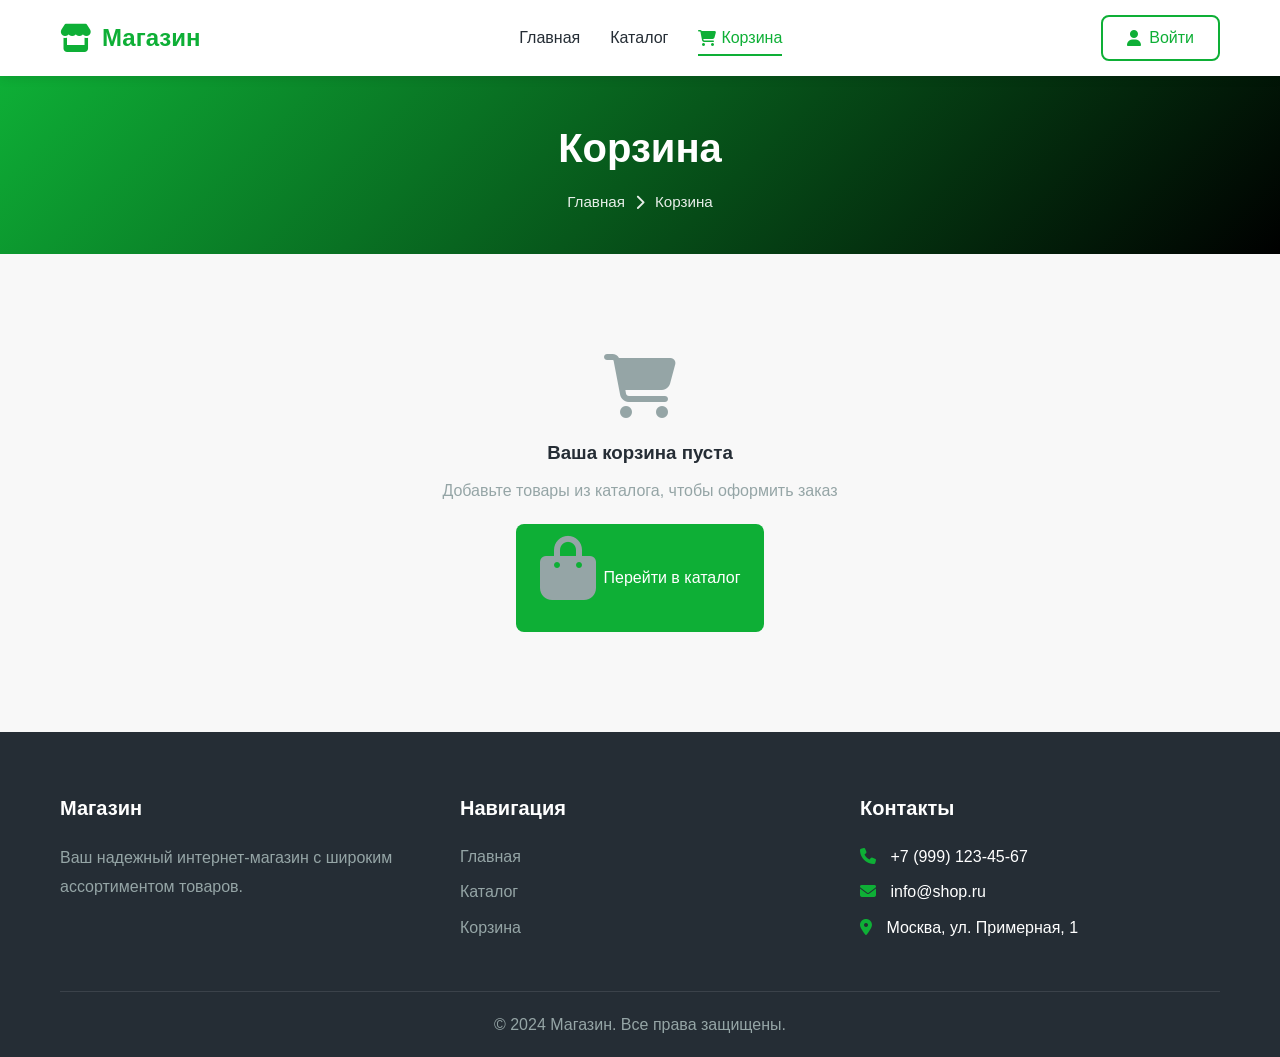
<file: Work VS/online-shop/pages/cart.html>
<!DOCTYPE html>
<html lang="ru">
<head>
    <meta charset="UTF-8">
    <meta name="viewport" content="width=device-width, initial-scale=1.0">
    <title>Корзина - Магазин</title>
    <link rel="stylesheet" href="../css/style.css">
    <link rel="stylesheet" href="https://cdnjs.cloudflare.com/ajax/libs/font-awesome/6.4.0/css/all.min.css">
</head>
<body>
    <!-- Header -->
    <header class="header">
        <div class="container">
            <div class="header-content">
                <a href="../index.html" class="logo">
                    <i class="fas fa-store"></i>
                    <span>Магазин</span>
                </a>
                <nav class="nav">
                    <a href="../index.html" class="nav-link">Главная</a>
                    <a href="catalog.html" class="nav-link">Каталог</a>
                    <a href="cart.html" class="nav-link cart-link active">
                        <i class="fas fa-shopping-cart"></i>
                        Корзина
                        <span class="cart-count" id="cart-count">0</span>
                    </a>
                </nav>
                <div class="header-actions">
                    <div class="user-menu" id="user-menu">
                        <button class="btn btn-outline" id="login-btn">
                            <i class="fas fa-user"></i>
                            Войти
                        </button>
                    </div>
                    <div class="user-logged" id="user-logged" style="display: none;">
                        <div class="user-dropdown">
                            <button class="user-btn" id="user-btn">
                                <i class="fas fa-user-circle"></i>
                                <span id="user-name">Пользователь</span>
                                <i class="fas fa-chevron-down"></i>
                            </button>
                            <div class="dropdown-menu" id="dropdown-menu">
                                <a href="profile.html" class="dropdown-item">
                                    <i class="fas fa-user"></i>
                                    Личный кабинет
                                </a>
                                <a href="orders.html" class="dropdown-item">
                                    <i class="fas fa-box"></i>
                                    Мои заказы
                                </a>
                                <a href="admin.html" class="dropdown-item admin-only" id="admin-link" style="display: none;">
                                    <i class="fas fa-cog"></i>
                                    Админ панель
                                </a>
                                <hr class="dropdown-divider">
                                <button class="dropdown-item logout-btn" id="logout-btn">
                                    <i class="fas fa-sign-out-alt"></i>
                                    Выйти
                                </button>
                            </div>
                        </div>
                    </div>
                </div>
            </div>
        </div>
    </header>

    <!-- Page Header -->
    <section class="page-header">
        <div class="container">
            <h1>Корзина</h1>
            <div class="breadcrumb">
                <a href="../index.html">Главная</a>
                <i class="fas fa-chevron-right"></i>
                <span>Корзина</span>
            </div>
        </div>
    </section>

    <!-- Cart Section -->
    <section class="cart-section">
        <div class="container">
            <!-- Empty Cart Message -->
            <div class="cart-empty" id="cart-empty" style="display: none;">
                <i class="fas fa-shopping-cart"></i>
                <h3>Ваша корзина пуста</h3>
                <p>Добавьте товары из каталога, чтобы оформить заказ</p>
                <a href="catalog.html" class="btn btn-primary">
                    <i class="fas fa-shopping-bag"></i>
                    Перейти в каталог
                </a>
            </div>

            <!-- Cart Content -->
            <div class="cart-container" id="cart-content" style="display: none;">
                <div class="cart-items">
                    <h2>Товары в корзине (<span id="items-count">0</span>)</h2>
                    <div id="cart-items-list">
                        <!-- Cart items will be loaded here -->
                    </div>
                    <div class="cart-actions" style="margin-top: 20px; display: flex; gap: 10px;">
                        <button class="btn btn-outline" onclick="clearCart(); renderCartItems();">
                            <i class="fas fa-trash"></i>
                            Очистить корзину
                        </button>
                        <a href="catalog.html" class="btn btn-outline">
                            <i class="fas fa-arrow-left"></i>
                            Продолжить покупки
                        </a>
                    </div>
                </div>

                <div class="cart-summary">
                    <h2>Итого</h2>
                    <div class="summary-row">
                        <span>Товары:</span>
                        <span id="cart-subtotal">0 ₽</span>
                    </div>
                    <div class="summary-row">
                        <span>Доставка:</span>
                        <span id="cart-shipping">0 ₽</span>
                    </div>
                    <div class="summary-row total">
                        <span>К оплате:</span>
                        <span id="cart-total">0 ₽</span>
                    </div>
                    
                    <div class="promo-code">
                        <input type="text" placeholder="Промокод" id="promo-input">
                        <button class="btn btn-outline btn-block" onclick="applyPromo()">
                            Применить промокод
                        </button>
                    </div>
                    
                    <button class="btn btn-primary btn-block btn-lg" onclick="checkout()">
                        <i class="fas fa-credit-card"></i>
                        Оформить заказ
                    </button>
                    
                    <p style="text-align: center; margin-top: 15px; color: var(--gray-color); font-size: 0.9rem;">
                        <i class="fas fa-lock"></i>
                        Безопасная оплата
                    </p>
                </div>
            </div>
        </div>
    </section>

    <!-- Footer -->
    <footer class="footer">
        <div class="container">
            <div class="footer-content">
                <div class="footer-section">
                    <h4>Магазин</h4>
                    <p>Ваш надежный интернет-магазин с широким ассортиментом товаров.</p>
                </div>
                <div class="footer-section">
                    <h4>Навигация</h4>
                    <ul>
                        <li><a href="../index.html">Главная</a></li>
                        <li><a href="catalog.html">Каталог</a></li>
                        <li><a href="cart.html">Корзина</a></li>
                    </ul>
                </div>
                <div class="footer-section">
                    <h4>Контакты</h4>
                    <ul>
                        <li><i class="fas fa-phone"></i> +7 (999) 123-45-67</li>
                        <li><i class="fas fa-envelope"></i> info@shop.ru</li>
                        <li><i class="fas fa-map-marker-alt"></i> Москва, ул. Примерная, 1</li>
                    </ul>
                </div>
            </div>
            <div class="footer-bottom">
                <p>&copy; 2024 Магазин. Все права защищены.</p>
            </div>
        </div>
    </footer>

    <!-- Login Modal -->
    <div class="modal" id="login-modal">
        <div class="modal-overlay"></div>
        <div class="modal-content">
            <button class="modal-close" id="modal-close">
                <i class="fas fa-times"></i>
            </button>
            <div class="modal-header">
                <h2 id="modal-title">Вход</h2>
            </div>
            <div class="modal-body">
                <form id="auth-form">
                    <div class="form-group" id="name-group" style="display: none;">
                        <label for="name">Имя</label>
                        <input type="text" id="name" name="name" placeholder="Введите ваше имя">
                    </div>
                    <div class="form-group">
                        <label for="email">Email</label>
                        <input type="email" id="email" name="email" placeholder="Введите email" required>
                    </div>
                    <div class="form-group">
                        <label for="password">Пароль</label>
                        <input type="password" id="password" name="password" placeholder="Введите пароль" required>
                    </div>
                    <button type="submit" class="btn btn-primary btn-block" id="auth-submit">Войти</button>
                </form>
                <div class="modal-footer">
                    <p id="auth-switch">
                        Нет аккаунта? <a href="#" id="switch-to-register">Зарегистрироваться</a>
                    </p>
                </div>
            </div>
        </div>
    </div>

    <script src="../js/data.js"></script>
    <script src="../js/auth.js"></script>
    <script src="../js/cart.js"></script>
    <script src="../js/main.js"></script>
    <script>
        // Initialize cart page
        document.addEventListener('DOMContentLoaded', function() {
            renderCartItems();
        });
        
        // Apply promo code
        function applyPromo() {
            const promoInput = document.getElementById('promo-input');
            const code = promoInput.value.trim().toUpperCase();
            
            if (code === 'SALE10') {
                showToast('Промокод применен! Скидка 10%', 'success');
                // In real app, apply discount to cart
            } else if (code === '') {
                showToast('Введите промокод', 'error');
            } else {
                showToast('Недействительный промокод', 'error');
            }
        }
    </script>
</body>
</html>
</file>
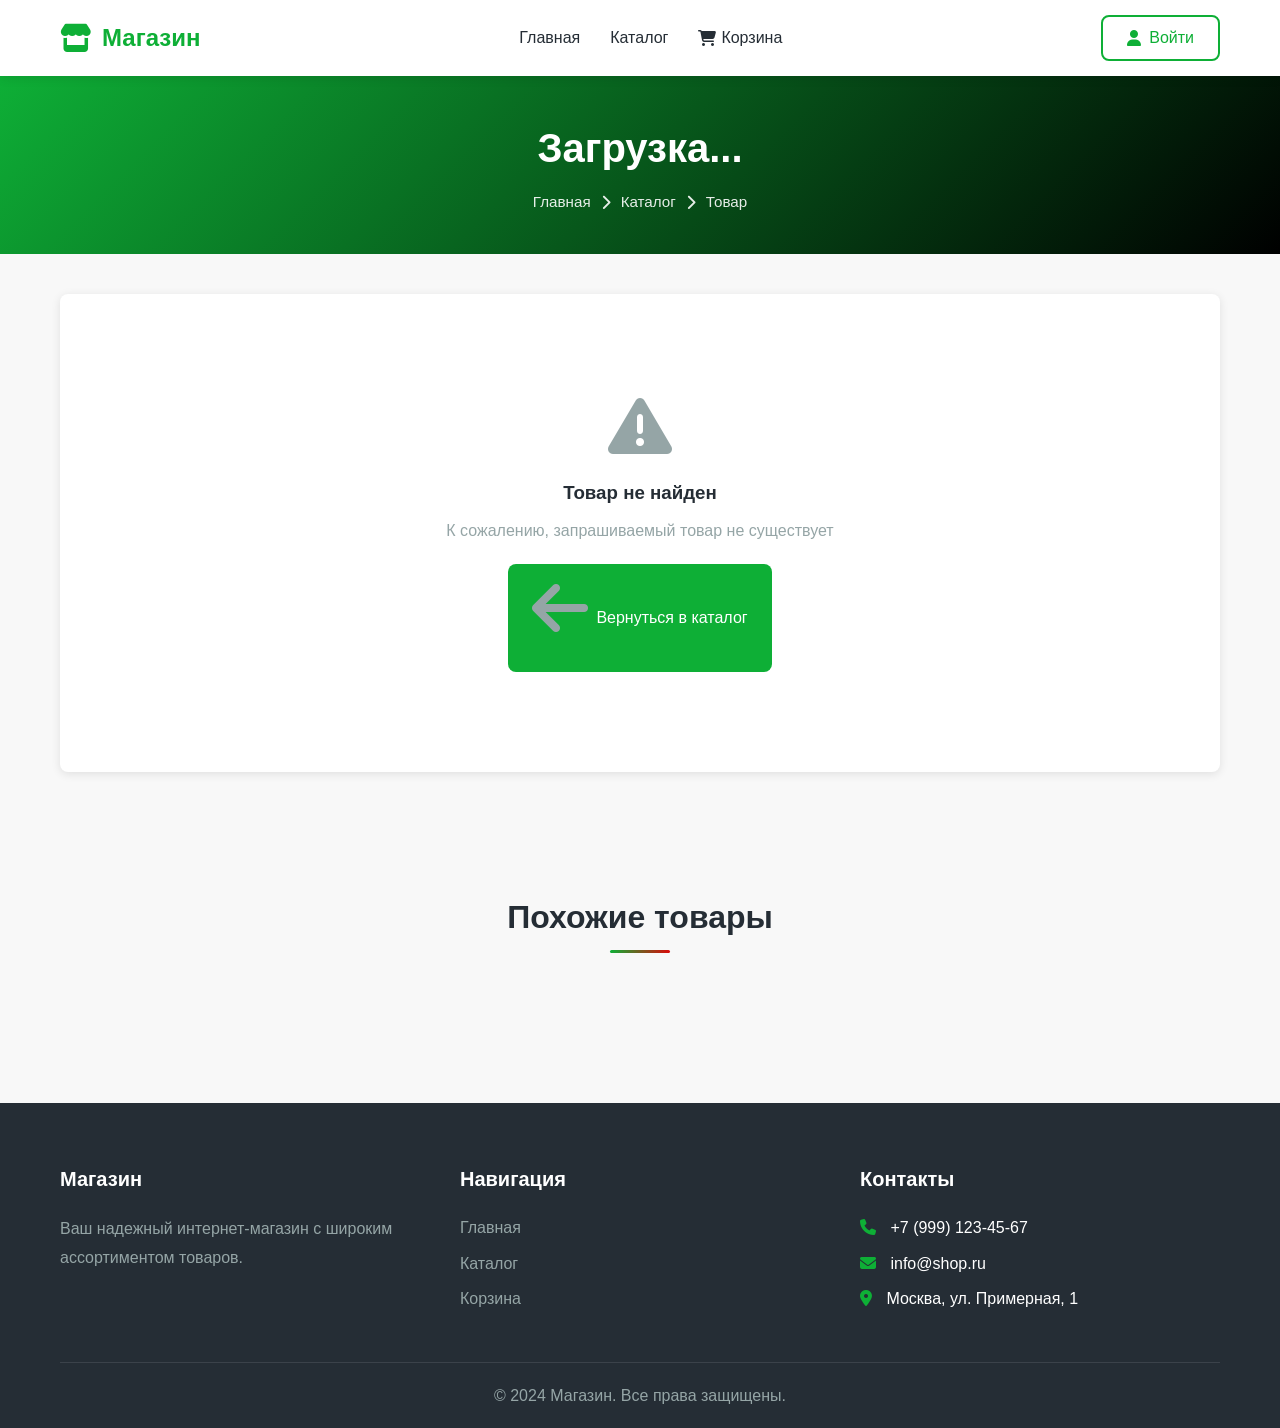
<file: Work VS/online-shop/pages/product.html>
<!DOCTYPE html>
<html lang="ru">
<head>
    <meta charset="UTF-8">
    <meta name="viewport" content="width=device-width, initial-scale=1.0">
    <title>Товар - Магазин</title>
    <link rel="stylesheet" href="../css/style.css">
    <link rel="stylesheet" href="https://cdnjs.cloudflare.com/ajax/libs/font-awesome/6.4.0/css/all.min.css">
</head>
<body>
    <!-- Header -->
    <header class="header">
        <div class="container">
            <div class="header-content">
                <a href="../index.html" class="logo">
                    <i class="fas fa-store"></i>
                    <span>Магазин</span>
                </a>
                <nav class="nav">
                    <a href="../index.html" class="nav-link">Главная</a>
                    <a href="catalog.html" class="nav-link">Каталог</a>
                    <a href="cart.html" class="nav-link cart-link">
                        <i class="fas fa-shopping-cart"></i>
                        Корзина
                        <span class="cart-count" id="cart-count">0</span>
                    </a>
                </nav>
                <div class="header-actions">
                    <div class="user-menu" id="user-menu">
                        <button class="btn btn-outline" id="login-btn">
                            <i class="fas fa-user"></i>
                            Войти
                        </button>
                    </div>
                    <div class="user-logged" id="user-logged" style="display: none;">
                        <div class="user-dropdown">
                            <button class="user-btn" id="user-btn">
                                <i class="fas fa-user-circle"></i>
                                <span id="user-name">Пользователь</span>
                                <i class="fas fa-chevron-down"></i>
                            </button>
                            <div class="dropdown-menu" id="dropdown-menu">
                                <a href="profile.html" class="dropdown-item">
                                    <i class="fas fa-user"></i>
                                    Личный кабинет
                                </a>
                                <a href="orders.html" class="dropdown-item">
                                    <i class="fas fa-box"></i>
                                    Мои заказы
                                </a>
                                <a href="admin.html" class="dropdown-item admin-only" id="admin-link" style="display: none;">
                                    <i class="fas fa-cog"></i>
                                    Админ панель
                                </a>
                                <hr class="dropdown-divider">
                                <button class="dropdown-item logout-btn" id="logout-btn">
                                    <i class="fas fa-sign-out-alt"></i>
                                    Выйти
                                </button>
                            </div>
                        </div>
                    </div>
                </div>
            </div>
        </div>
    </header>

    <!-- Page Header -->
    <section class="page-header">
        <div class="container">
            <h1 id="product-title">Загрузка...</h1>
            <div class="breadcrumb">
                <a href="../index.html">Главная</a>
                <i class="fas fa-chevron-right"></i>
                <a href="catalog.html">Каталог</a>
                <i class="fas fa-chevron-right"></i>
                <span id="breadcrumb-product">Товар</span>
            </div>
        </div>
    </section>

    <!-- Product Detail Section -->
    <section class="product-detail">
        <div class="container">
            <div class="product-detail-container" id="product-container">
                <!-- Product will be loaded here -->
                <div class="loading">
                    <div class="spinner"></div>
                </div>
            </div>
        </div>
    </section>

    <!-- Related Products -->
    <section class="popular-products">
        <div class="container">
            <h2 class="section-title">Похожие товары</h2>
            <div class="products-grid" id="related-products">
                <!-- Related products will be loaded here -->
            </div>
        </div>
    </section>

    <!-- Footer -->
    <footer class="footer">
        <div class="container">
            <div class="footer-content">
                <div class="footer-section">
                    <h4>Магазин</h4>
                    <p>Ваш надежный интернет-магазин с широким ассортиментом товаров.</p>
                </div>
                <div class="footer-section">
                    <h4>Навигация</h4>
                    <ul>
                        <li><a href="../index.html">Главная</a></li>
                        <li><a href="catalog.html">Каталог</a></li>
                        <li><a href="cart.html">Корзина</a></li>
                    </ul>
                </div>
                <div class="footer-section">
                    <h4>Контакты</h4>
                    <ul>
                        <li><i class="fas fa-phone"></i> +7 (999) 123-45-67</li>
                        <li><i class="fas fa-envelope"></i> info@shop.ru</li>
                        <li><i class="fas fa-map-marker-alt"></i> Москва, ул. Примерная, 1</li>
                    </ul>
                </div>
            </div>
            <div class="footer-bottom">
                <p>&copy; 2024 Магазин. Все права защищены.</p>
            </div>
        </div>
    </footer>

    <!-- Login Modal -->
    <div class="modal" id="login-modal">
        <div class="modal-overlay"></div>
        <div class="modal-content">
            <button class="modal-close" id="modal-close">
                <i class="fas fa-times"></i>
            </button>
            <div class="modal-header">
                <h2 id="modal-title">Вход</h2>
            </div>
            <div class="modal-body">
                <form id="auth-form">
                    <div class="form-group" id="name-group" style="display: none;">
                        <label for="name">Имя</label>
                        <input type="text" id="name" name="name" placeholder="Введите ваше имя">
                    </div>
                    <div class="form-group">
                        <label for="email">Email</label>
                        <input type="email" id="email" name="email" placeholder="Введите email" required>
                    </div>
                    <div class="form-group">
                        <label for="password">Пароль</label>
                        <input type="password" id="password" name="password" placeholder="Введите пароль" required>
                    </div>
                    <button type="submit" class="btn btn-primary btn-block" id="auth-submit">Войти</button>
                </form>
                <div class="modal-footer">
                    <p id="auth-switch">
                        Нет аккаунта? <a href="#" id="switch-to-register">Зарегистрироваться</a>
                    </p>
                </div>
            </div>
        </div>
    </div>

    <script src="../js/data.js"></script>
    <script src="../js/auth.js"></script>
    <script src="../js/cart.js"></script>
    <script src="../js/main.js"></script>
    <script src="../js/product.js"></script>
</body>
</html>
</file>
<file: Work VS/online-shop/css/style.css>
/* ===== CSS Variables ===== */
:root {
    --primary-color: #0eaf36;
    --primary-dark: #000000;
    --secondary-color: #da0a0a;
    --secondary-dark: #ce0a8c;
    --danger-color: #e74c3c;
    --danger-dark: #c0392b;
    --warning-color: #f39c12;
    --dark-color: #252d35;
    --light-color: #ecf0f1;
    --gray-color: #95a5a6;
    --white: #ffffff;
    --black: #000000;
    --shadow: 0 2px 10px rgba(0, 0, 0, 0.1);
    --shadow-lg: 0 5px 20px rgba(0, 0, 0, 0.15);
    --border-radius: 8px;
    --transition: all 0.3s ease;
}

/* ===== Reset & Base Styles ===== */
* {
    margin: 0;
    padding: 0;
    box-sizing: border-box;
}

html {
    scroll-behavior: smooth;
}

body {
    font-family: 'Segoe UI', Tahoma, Geneva, Verdana, sans-serif;
    line-height: 1.6;
    color: var(--dark-color);
    background-color: #f8f8f8;
    min-height: 100vh;
    display: flex;
    flex-direction: column;
}

a {
    text-decoration: none;
    color: inherit;
}

ul {
    list-style: none;
}

img {
    max-width: 100%;
    height: auto;
}

/* ===== Container ===== */
.container {
    max-width: 1200px;
    margin: 0 auto;
    padding: 0 20px;
}

/* ===== Buttons ===== */
.btn {
    display: inline-flex;
    align-items: center;
    justify-content: center;
    gap: 8px;
    padding: 12px 24px;
    border: none;
    border-radius: var(--border-radius);
    font-size: 1rem;
    font-weight: 500;
    cursor: pointer;
    transition: var(--transition);
    text-decoration: none;
}

.btn-primary {
    background-color: var(--primary-color);
    color: var(--white);
}

.btn-primary:hover {
    background-color: var(--primary-dark);
    transform: translateY(-2px);
}

.btn-secondary {
    background-color: var(--secondary-color);
    color: var(--white);
}

.btn-secondary:hover {
    background-color: var(--secondary-dark);
}

.btn-danger {
    background-color: var(--danger-color);
    color: var(--white);
}

.btn-danger:hover {
    background-color: var(--danger-dark);
}

.btn-outline {
    background-color: transparent;
    border: 2px solid var(--primary-color);
    color: var(--primary-color);
}

.btn-outline:hover {
    background-color: var(--primary-color);
    color: var(--white);
}

.btn-sm {
    padding: 8px 16px;
    font-size: 0.875rem;
}

.btn-lg {
    padding: 16px 32px;
    font-size: 1.125rem;
}

.btn-block {
    width: 100%;
}

.btn:disabled {
    opacity: 0.6;
    cursor: not-allowed;
}

/* ===== Header ===== */
.header {
    background-color: var(--white);
    box-shadow: var(--shadow);
    position: sticky;
    top: 0;
    z-index: 1000;
}

.header-content {
    display: flex;
    align-items: center;
    justify-content: space-between;
    padding: 15px 0;
}

.logo {
    display: flex;
    align-items: center;
    gap: 10px;
    font-size: 1.5rem;
    font-weight: 700;
    color: var(--primary-color);
}

.logo i {
    font-size: 1.75rem;
}

.nav {
    display: flex;
    align-items: center;
    gap: 30px;
}

.nav-link {
    font-weight: 500;
    color: var(--dark-color);
    transition: var(--transition);
    position: relative;
}

.nav-link:hover,
.nav-link.active {
    color: var(--primary-color);
}

.nav-link.active::after {
    content: '';
    position: absolute;
    bottom: -5px;
    left: 0;
    width: 100%;
    height: 2px;
    background-color: var(--primary-color);
}

.cart-link {
    display: flex;
    align-items: center;
    gap: 5px;
    position: relative;
}

.cart-count {
    background-color: var(--danger-color);
    color: var(--white);
    font-size: 0.75rem;
    font-weight: 600;
    padding: 2px 6px;
    border-radius: 50%;
    min-width: 20px;
    text-align: center;
}

.header-actions {
    display: flex;
    align-items: center;
    gap: 15px;
}

/* User Dropdown */
.user-dropdown {
    position: relative;
}

.user-btn {
    display: flex;
    align-items: center;
    gap: 8px;
    background: none;
    border: none;
    cursor: pointer;
    font-size: 1rem;
    color: var(--dark-color);
    padding: 8px 12px;
    border-radius: var(--border-radius);
    transition: var(--transition);
}

.user-btn:hover {
    background-color: var(--light-color);
}

.user-btn i:first-child {
    font-size: 1.5rem;
    color: var(--primary-color);
}

.dropdown-menu {
    position: absolute;
    top: 100%;
    right: 0;
    background-color: var(--white);
    border-radius: var(--border-radius);
    box-shadow: var(--shadow-lg);
    min-width: 200px;
    padding: 10px 0;
    opacity: 0;
    visibility: hidden;
    transform: translateY(10px);
    transition: var(--transition);
    z-index: 1001;
}

.dropdown-menu.show {
    opacity: 1;
    visibility: visible;
    transform: translateY(0);
}

.dropdown-item {
    display: flex;
    align-items: center;
    gap: 10px;
    padding: 10px 20px;
    color: var(--dark-color);
    transition: var(--transition);
    cursor: pointer;
    border: none;
    background: none;
    width: 100%;
    font-size: 0.95rem;
}

.dropdown-item:hover {
    background-color: var(--light-color);
    color: var(--primary-color);
}

.dropdown-divider {
    border: none;
    border-top: 1px solid var(--light-color);
    margin: 5px 0;
}

/* ===== Hero Section ===== */
.hero {
    background: linear-gradient(135deg, var(--primary-color), var(--primary-dark));
    color: var(--white);
    padding: 100px 0;
    text-align: center;
}

.hero-content h1 {
    font-size: 3rem;
    margin-bottom: 20px;
}

.hero-content p {
    font-size: 1.25rem;
    margin-bottom: 30px;
    opacity: 0.9;
}

/* ===== Features Section ===== */
.features {
    padding: 80px 0;
    background-color: var(--white);
}

.features-grid {
    display: grid;
    grid-template-columns: repeat(auto-fit, minmax(250px, 1fr));
    gap: 30px;
}

.feature-card {
    text-align: center;
    padding: 30px;
    border-radius: var(--border-radius);
    transition: var(--transition);
}

.feature-card:hover {
    transform: translateY(-5px);
    box-shadow: var(--shadow);
}

.feature-icon {
    width: 80px;
    height: 80px;
    background: linear-gradient(135deg, var(--primary-color), var(--secondary-color));
    border-radius: 50%;
    display: flex;
    align-items: center;
    justify-content: center;
    margin: 0 auto 20px;
}

.feature-icon i {
    font-size: 2rem;
    color: var(--white);
}

.feature-card h3 {
    margin-bottom: 10px;
    color: var(--dark-color);
}

.feature-card p {
    color: var(--gray-color);
}

/* ===== Section Title ===== */
.section-title {
    text-align: center;
    font-size: 2rem;
    margin-bottom: 40px;
    color: var(--dark-color);
    position: relative;
}

.section-title::after {
    content: '';
    position: absolute;
    bottom: -10px;
    left: 50%;
    transform: translateX(-50%);
    width: 60px;
    height: 3px;
    background: linear-gradient(to right, var(--primary-color), var(--secondary-color));
    border-radius: 2px;
}

/* ===== Products Section ===== */
.popular-products {
    padding: 80px 0;
}

.products-grid {
    display: grid;
    grid-template-columns: repeat(auto-fill, minmax(280px, 1fr));
    gap: 30px;
    margin-bottom: 40px;
}

.product-card {
    background-color: var(--white);
    border-radius: var(--border-radius);
    overflow: hidden;
    box-shadow: var(--shadow);
    transition: var(--transition);
}

.product-card:hover {
    transform: translateY(-5px);
    box-shadow: var(--shadow-lg);
}

.product-image {
    position: relative;
    height: 200px;
    overflow: hidden;
    background-color: var(--light-color);
}

.product-image img {
    width: 100%;
    height: 100%;
    object-fit: cover;
    transition: var(--transition);
}

.product-card:hover .product-image img {
    transform: scale(1.05);
}

.product-badge {
    position: absolute;
    top: 10px;
    left: 10px;
    background-color: var(--danger-color);
    color: var(--white);
    padding: 5px 10px;
    border-radius: 4px;
    font-size: 0.75rem;
    font-weight: 600;
}

.product-badge.new {
    background-color: var(--secondary-color);
}

.product-info {
    padding: 20px;
}

.product-category {
    font-size: 0.875rem;
    color: var(--gray-color);
    margin-bottom: 5px;
}

.product-name {
    font-size: 1.125rem;
    font-weight: 600;
    margin-bottom: 10px;
    color: var(--dark-color);
}

.product-name a:hover {
    color: var(--primary-color);
}

.product-price {
    display: flex;
    align-items: center;
    gap: 10px;
    margin-bottom: 15px;
}

.current-price {
    font-size: 1.25rem;
    font-weight: 700;
    color: var(--primary-color);
}

.old-price {
    font-size: 1rem;
    color: var(--gray-color);
    text-decoration: line-through;
}

.product-actions {
    display: flex;
    gap: 10px;
}

.product-actions .btn {
    flex: 1;
}

/* ===== Text Utilities ===== */
.text-center {
    text-align: center;
}

/* ===== Footer ===== */
.footer {
    background-color: var(--dark-color);
    color: var(--white);
    padding: 60px 0 20px;
    margin-top: auto;
}

.footer-content {
    display: grid;
    grid-template-columns: repeat(auto-fit, minmax(250px, 1fr));
    gap: 40px;
    margin-bottom: 40px;
}

.footer-section h4 {
    font-size: 1.25rem;
    margin-bottom: 20px;
    color: var(--white);
}

.footer-section p {
    color: var(--gray-color);
    line-height: 1.8;
}

.footer-section ul li {
    margin-bottom: 10px;
}

.footer-section ul li a {
    color: var(--gray-color);
    transition: var(--transition);
}

.footer-section ul li a:hover {
    color: var(--primary-color);
}

.footer-section ul li i {
    margin-right: 10px;
    color: var(--primary-color);
}

.footer-bottom {
    text-align: center;
    padding-top: 20px;
    border-top: 1px solid rgba(255, 255, 255, 0.1);
    color: var(--gray-color);
}

/* ===== Modal ===== */
.modal {
    position: fixed;
    top: 0;
    left: 0;
    width: 100%;
    height: 100%;
    z-index: 2000;
    display: none;
    align-items: center;
    justify-content: center;
}

.modal.show {
    display: flex;
}

.modal-overlay {
    position: absolute;
    top: 0;
    left: 0;
    width: 100%;
    height: 100%;
    background-color: rgba(0, 0, 0, 0.5);
}

.modal-content {
    position: relative;
    background-color: var(--white);
    border-radius: var(--border-radius);
    padding: 30px;
    max-width: 400px;
    width: 90%;
    max-height: 90vh;
    overflow-y: auto;
    animation: modalSlideIn 0.3s ease;
}

@keyframes modalSlideIn {
    from {
        opacity: 0;
        transform: translateY(-20px);
    }
    to {
        opacity: 1;
        transform: translateY(0);
    }
}

.modal-close {
    position: absolute;
    top: 15px;
    right: 15px;
    background: none;
    border: none;
    font-size: 1.25rem;
    cursor: pointer;
    color: var(--gray-color);
    transition: var(--transition);
}

.modal-close:hover {
    color: var(--danger-color);
}

.modal-header {
    margin-bottom: 20px;
}

.modal-header h2 {
    font-size: 1.5rem;
    color: var(--dark-color);
}

/* ===== Forms ===== */
.form-group {
    margin-bottom: 20px;
}

.form-group label {
    display: block;
    margin-bottom: 8px;
    font-weight: 500;
    color: var(--dark-color);
}

.form-group input,
.form-group select,
.form-group textarea {
    width: 100%;
    padding: 12px 15px;
    border: 2px solid var(--light-color);
    border-radius: var(--border-radius);
    font-size: 1rem;
    transition: var(--transition);
}

.form-group input:focus,
.form-group select:focus,
.form-group textarea:focus {
    outline: none;
    border-color: var(--primary-color);
}

.form-group textarea {
    resize: vertical;
    min-height: 100px;
}

.modal-footer {
    margin-top: 20px;
    text-align: center;
    color: var(--gray-color);
}

.modal-footer a {
    color: var(--primary-color);
    font-weight: 500;
}

.modal-footer a:hover {
    text-decoration: underline;
}

/* ===== Catalog Page ===== */
.page-header {
    background: linear-gradient(135deg, var(--primary-color), var(--primary-dark));
    color: var(--white);
    padding: 40px 0;
    text-align: center;
}

.page-header h1 {
    font-size: 2.5rem;
    margin-bottom: 10px;
}

.breadcrumb {
    display: flex;
    align-items: center;
    justify-content: center;
    gap: 10px;
    font-size: 0.95rem;
    opacity: 0.9;
}

.breadcrumb a:hover {
    text-decoration: underline;
}

.catalog-section {
    padding: 40px 0;
}

.catalog-container {
    display: grid;
    grid-template-columns: 280px 1fr;
    gap: 30px;
}

/* Filters Sidebar */
.filters-sidebar {
    background-color: var(--white);
    border-radius: var(--border-radius);
    padding: 25px;
    box-shadow: var(--shadow);
    height: fit-content;
    position: sticky;
    top: 100px;
}

.filter-section {
    margin-bottom: 25px;
}

.filter-section:last-child {
    margin-bottom: 0;
}

.filter-section h3 {
    font-size: 1rem;
    margin-bottom: 15px;
    color: var(--dark-color);
    display: flex;
    align-items: center;
    gap: 8px;
}

.filter-section h3 i {
    color: var(--primary-color);
}

.filter-options {
    display: flex;
    flex-direction: column;
    gap: 10px;
}

.filter-option {
    display: flex;
    align-items: center;
    gap: 10px;
    cursor: pointer;
}

.filter-option input[type="checkbox"],
.filter-option input[type="radio"] {
    width: 18px;
    height: 18px;
    accent-color: var(--primary-color);
}

.price-range {
    display: flex;
    gap: 10px;
    align-items: center;
}

.price-range input {
    width: 100%;
    padding: 10px;
    border: 2px solid var(--light-color);
    border-radius: var(--border-radius);
}

.price-range span {
    color: var(--gray-color);
}

.filter-actions {
    display: flex;
    gap: 10px;
    margin-top: 20px;
}

.filter-actions .btn {
    flex: 1;
}

/* Products Grid */
.catalog-products {
    display: flex;
    flex-direction: column;
    gap: 20px;
}

.catalog-header {
    display: flex;
    align-items: center;
    justify-content: space-between;
    background-color: var(--white);
    padding: 15px 20px;
    border-radius: var(--border-radius);
    box-shadow: var(--shadow);
}

.results-count {
    color: var(--gray-color);
}

.sort-options {
    display: flex;
    align-items: center;
    gap: 10px;
}

.sort-options label {
    color: var(--gray-color);
}

.sort-options select {
    padding: 8px 15px;
    border: 2px solid var(--light-color);
    border-radius: var(--border-radius);
    font-size: 0.95rem;
    cursor: pointer;
}

.catalog-grid {
    display: grid;
    grid-template-columns: repeat(auto-fill, minmax(250px, 1fr));
    gap: 25px;
}

/* ===== Product Detail Page ===== */
.product-detail {
    padding: 40px 0;
}

.product-detail-container {
    display: grid;
    grid-template-columns: 1fr 1fr;
    gap: 50px;
    background-color: var(--white);
    border-radius: var(--border-radius);
    padding: 40px;
    box-shadow: var(--shadow);
}

.product-gallery {
    display: flex;
    flex-direction: column;
    gap: 15px;
}

.main-image {
    width: 100%;
    height: 400px;
    border-radius: var(--border-radius);
    overflow: hidden;
    background-color: var(--light-color);
}

.main-image img {
    width: 100%;
    height: 100%;
    object-fit: cover;
}

.thumbnail-images {
    display: flex;
    gap: 10px;
}

.thumbnail {
    width: 80px;
    height: 80px;
    border-radius: var(--border-radius);
    overflow: hidden;
    cursor: pointer;
    border: 2px solid transparent;
    transition: var(--transition);
}

.thumbnail:hover,
.thumbnail.active {
    border-color: var(--primary-color);
}

.thumbnail img {
    width: 100%;
    height: 100%;
    object-fit: cover;
}

.product-detail-info h1 {
    font-size: 2rem;
    margin-bottom: 10px;
    color: var(--dark-color);
}

.product-detail-category {
    color: var(--gray-color);
    margin-bottom: 20px;
}

.product-detail-price {
    display: flex;
    align-items: center;
    gap: 15px;
    margin-bottom: 20px;
}

.product-detail-price .current-price {
    font-size: 2rem;
}

.product-detail-price .old-price {
    font-size: 1.25rem;
}

.product-rating {
    display: flex;
    align-items: center;
    gap: 10px;
    margin-bottom: 20px;
}

.stars {
    color: var(--warning-color);
}

.rating-count {
    color: var(--gray-color);
}

.product-description {
    margin-bottom: 30px;
    line-height: 1.8;
    color: var(--dark-color);
}

.product-quantity {
    display: flex;
    align-items: center;
    gap: 15px;
    margin-bottom: 25px;
}

.quantity-selector {
    display: flex;
    align-items: center;
    border: 2px solid var(--light-color);
    border-radius: var(--border-radius);
}

.quantity-btn {
    width: 40px;
    height: 40px;
    background: none;
    border: none;
    font-size: 1.25rem;
    cursor: pointer;
    color: var(--dark-color);
    transition: var(--transition);
}

.quantity-btn:hover {
    background-color: var(--light-color);
}

.quantity-input {
    width: 60px;
    height: 40px;
    text-align: center;
    border: none;
    border-left: 2px solid var(--light-color);
    border-right: 2px solid var(--light-color);
    font-size: 1rem;
}

.product-detail-actions {
    display: flex;
    gap: 15px;
}

.product-detail-actions .btn {
    flex: 1;
}

.product-features {
    margin-top: 30px;
    padding-top: 30px;
    border-top: 1px solid var(--light-color);
}

.product-features h3 {
    margin-bottom: 15px;
    color: var(--dark-color);
}

.features-list {
    display: grid;
    gap: 10px;
}

.feature-item {
    display: flex;
    align-items: center;
    gap: 10px;
    color: var(--dark-color);
}

.feature-item i {
    color: var(--secondary-color);
}

/* ===== Cart Page ===== */
.cart-section {
    padding: 40px 0;
}

.cart-container {
    display: grid;
    grid-template-columns: 1fr 350px;
    gap: 30px;
}

.cart-items {
    background-color: var(--white);
    border-radius: var(--border-radius);
    padding: 25px;
    box-shadow: var(--shadow);
}

.cart-items h2 {
    margin-bottom: 20px;
    color: var(--dark-color);
}

.cart-item {
    display: grid;
    grid-template-columns: 100px 1fr auto auto;
    gap: 20px;
    align-items: center;
    padding: 20px 0;
    border-bottom: 1px solid var(--light-color);
}

.cart-item:last-child {
    border-bottom: none;
}

.cart-item-image {
    width: 100px;
    height: 100px;
    border-radius: var(--border-radius);
    overflow: hidden;
    background-color: var(--light-color);
}

.cart-item-image img {
    width: 100%;
    height: 100%;
    object-fit: cover;
}

.cart-item-info h3 {
    font-size: 1.1rem;
    margin-bottom: 5px;
    color: var(--dark-color);
}

.cart-item-info h3 a:hover {
    color: var(--primary-color);
}

.cart-item-info p {
    color: var(--gray-color);
    font-size: 0.9rem;
}

.cart-item-price {
    font-size: 1.25rem;
    font-weight: 600;
    color: var(--primary-color);
}

.cart-item-actions {
    display: flex;
    align-items: center;
    gap: 15px;
}

.remove-item {
    background: none;
    border: none;
    color: var(--danger-color);
    cursor: pointer;
    font-size: 1.25rem;
    transition: var(--transition);
}

.remove-item:hover {
    transform: scale(1.1);
}

.cart-empty {
    text-align: center;
    padding: 60px 20px;
}

.cart-empty i {
    font-size: 4rem;
    color: var(--gray-color);
    margin-bottom: 20px;
}

.cart-empty h3 {
    margin-bottom: 10px;
    color: var(--dark-color);
}

.cart-empty p {
    color: var(--gray-color);
    margin-bottom: 20px;
}

/* Cart Summary */
.cart-summary {
    background-color: var(--white);
    border-radius: var(--border-radius);
    padding: 25px;
    box-shadow: var(--shadow);
    height: fit-content;
    position: sticky;
    top: 100px;
}

.cart-summary h2 {
    margin-bottom: 20px;
    color: var(--dark-color);
}

.summary-row {
    display: flex;
    justify-content: space-between;
    margin-bottom: 15px;
    color: var(--dark-color);
}

.summary-row.total {
    font-size: 1.25rem;
    font-weight: 700;
    padding-top: 15px;
    border-top: 2px solid var(--light-color);
    color: var(--primary-color);
}

.promo-code {
    margin: 20px 0;
}

.promo-code input {
    width: 100%;
    padding: 12px;
    border: 2px solid var(--light-color);
    border-radius: var(--border-radius);
    margin-bottom: 10px;
}

/* ===== Profile Page ===== */
.profile-section {
    padding: 40px 0;
}

.profile-container {
    display: grid;
    grid-template-columns: 280px 1fr;
    gap: 30px;
}

.profile-sidebar {
    background-color: var(--white);
    border-radius: var(--border-radius);
    padding: 25px;
    box-shadow: var(--shadow);
    height: fit-content;
}

.profile-avatar {
    text-align: center;
    margin-bottom: 20px;
}

.profile-avatar i {
    font-size: 5rem;
    color: var(--primary-color);
}

.profile-avatar h3 {
    margin-top: 10px;
    color: var(--dark-color);
}

.profile-avatar p {
    color: var(--gray-color);
    font-size: 0.9rem;
}

.profile-menu {
    display: flex;
    flex-direction: column;
    gap: 5px;
}

.profile-menu-item {
    display: flex;
    align-items: center;
    gap: 10px;
    padding: 12px 15px;
    border-radius: var(--border-radius);
    color: var(--dark-color);
    transition: var(--transition);
}

.profile-menu-item:hover,
.profile-menu-item.active {
    background-color: var(--primary-color);
    color: var(--white);
}

.profile-content {
    background-color: var(--white);
    border-radius: var(--border-radius);
    padding: 30px;
    box-shadow: var(--shadow);
}

.profile-content h2 {
    margin-bottom: 25px;
    color: var(--dark-color);
}

.profile-form {
    max-width: 500px;
}

/* ===== Admin Page ===== */
.admin-section {
    padding: 40px 0;
}

.admin-container {
    display: grid;
    grid-template-columns: 250px 1fr;
    gap: 30px;
}

.admin-sidebar {
    background-color: var(--white);
    border-radius: var(--border-radius);
    padding: 20px;
    box-shadow: var(--shadow);
    height: fit-content;
}

.admin-menu {
    display: flex;
    flex-direction: column;
    gap: 5px;
}

.admin-menu-item {
    display: flex;
    align-items: center;
    gap: 10px;
    padding: 12px 15px;
    border-radius: var(--border-radius);
    color: var(--dark-color);
    transition: var(--transition);
    cursor: pointer;
    border: none;
    background: none;
    width: 100%;
    font-size: 1rem;
}

.admin-menu-item:hover,
.admin-menu-item.active {
    background-color: var(--primary-color);
    color: var(--white);
}

.admin-content {
    background-color: var(--white);
    border-radius: var(--border-radius);
    padding: 30px;
    box-shadow: var(--shadow);
}

.admin-header {
    display: flex;
    align-items: center;
    justify-content: space-between;
    margin-bottom: 25px;
}

.admin-header h2 {
    color: var(--dark-color);
}

/* Products Table */
.products-table {
    width: 100%;
    border-collapse: collapse;
}

.products-table th,
.products-table td {
    padding: 15px;
    text-align: left;
    border-bottom: 1px solid var(--light-color);
}

.products-table th {
    background-color: var(--light-color);
    font-weight: 600;
    color: var(--dark-color);
}

.products-table tr:hover {
    background-color: #f8f9fa;
}

.products-table img {
    width: 60px;
    height: 60px;
    object-fit: cover;
    border-radius: var(--border-radius);
}

.table-actions {
    display: flex;
    gap: 10px;
}

.table-actions .btn {
    padding: 8px 12px;
}

/* Admin Stats */
.admin-stats {
    display: grid;
    grid-template-columns: repeat(auto-fit, minmax(200px, 1fr));
    gap: 20px;
    margin-bottom: 30px;
}

.stat-card {
    background: linear-gradient(135deg, var(--primary-color), var(--primary-dark));
    color: var(--white);
    padding: 25px;
    border-radius: var(--border-radius);
    text-align: center;
}

.stat-card.secondary {
    background: linear-gradient(135deg, var(--secondary-color), var(--secondary-dark));
}

.stat-card.warning {
    background: linear-gradient(135deg, var(--warning-color), #e67e22);
}

.stat-card i {
    font-size: 2.5rem;
    margin-bottom: 10px;
}

.stat-card h3 {
    font-size: 2rem;
    margin-bottom: 5px;
}

.stat-card p {
    opacity: 0.9;
}

/* Product Form Modal */
.product-form-modal .modal-content {
    max-width: 600px;
}

.form-row {
    display: grid;
    grid-template-columns: 1fr 1fr;
    gap: 20px;
}

/* ===== Alerts ===== */
.alert {
    padding: 15px 20px;
    border-radius: var(--border-radius);
    margin-bottom: 20px;
    display: flex;
    align-items: center;
    gap: 10px;
}

.alert-success {
    background-color: #d4edda;
    color: #155724;
    border: 1px solid #c3e6cb;
}

.alert-error {
    background-color: #f8d7da;
    color: #721c24;
    border: 1px solid #f5c6cb;
}

.alert-warning {
    background-color: #fff3cd;
    color: #856404;
    border: 1px solid #ffeeba;
}

/* ===== Pagination ===== */
.pagination {
    display: flex;
    justify-content: center;
    gap: 5px;
    margin-top: 30px;
}

.pagination-btn {
    padding: 10px 15px;
    border: 2px solid var(--light-color);
    background-color: var(--white);
    border-radius: var(--border-radius);
    cursor: pointer;
    transition: var(--transition);
}

.pagination-btn:hover,
.pagination-btn.active {
    background-color: var(--primary-color);
    border-color: var(--primary-color);
    color: var(--white);
}

/* ===== Loading Spinner ===== */
.loading {
    display: flex;
    align-items: center;
    justify-content: center;
    padding: 40px;
}

.spinner {
    width: 40px;
    height: 40px;
    border: 4px solid var(--light-color);
    border-top-color: var(--primary-color);
    border-radius: 50%;
    animation: spin 1s linear infinite;
}

@keyframes spin {
    to {
        transform: rotate(360deg);
    }
}

/* ===== Toast Notifications ===== */
.toast-container {
    position: fixed;
    top: 100px;
    right: 20px;
    z-index: 3000;
    display: flex;
    flex-direction: column;
    gap: 10px;
}

.toast {
    background-color: var(--white);
    padding: 15px 20px;
    border-radius: var(--border-radius);
    box-shadow: var(--shadow-lg);
    display: flex;
    align-items: center;
    gap: 10px;
    animation: slideIn 0.3s ease;
    min-width: 300px;
}

.toast.success {
    border-left: 4px solid var(--secondary-color);
}

.toast.error {
    border-left: 4px solid var(--danger-color);
}

.toast.success i {
    color: var(--secondary-color);
}

.toast.error i {
    color: var(--danger-color);
}

@keyframes slideIn {
    from {
        opacity: 0;
        transform: translateX(100%);
    }
    to {
        opacity: 1;
        transform: translateX(0);
    }
}

/* ===== Responsive Design ===== */
@media (max-width: 992px) {
    .catalog-container,
    .profile-container,
    .admin-container {
        grid-template-columns: 1fr;
    }

    .filters-sidebar,
    .profile-sidebar,
    .admin-sidebar {
        position: static;
    }

    .product-detail-container {
        grid-template-columns: 1fr;
    }

    .cart-container {
        grid-template-columns: 1fr;
    }

    .cart-summary {
        position: static;
    }
}

@media (max-width: 768px) {
    .header-content {
        flex-wrap: wrap;
        gap: 15px;
    }

    .nav {
        order: 3;
        width: 100%;
        justify-content: center;
        gap: 20px;
    }

    .hero-content h1 {
        font-size: 2rem;
    }

    .hero-content p {
        font-size: 1rem;
    }

    .cart-item {
        grid-template-columns: 80px 1fr;
        gap: 15px;
    }

    .cart-item-price,
    .cart-item-actions {
        grid-column: 2;
    }

    .form-row {
        grid-template-columns: 1fr;
    }

    .products-table {
        font-size: 0.9rem;
    }

    .products-table th,
    .products-table td {
        padding: 10px;
    }
}

@media (max-width: 480px) {
    .container {
        padding: 0 15px;
    }

    .btn {
        padding: 10px 20px;
    }

    .product-detail-actions {
        flex-direction: column;
    }

    .quantity-selector {
        width: 100%;
        justify-content: center;
    }
}
</file>
